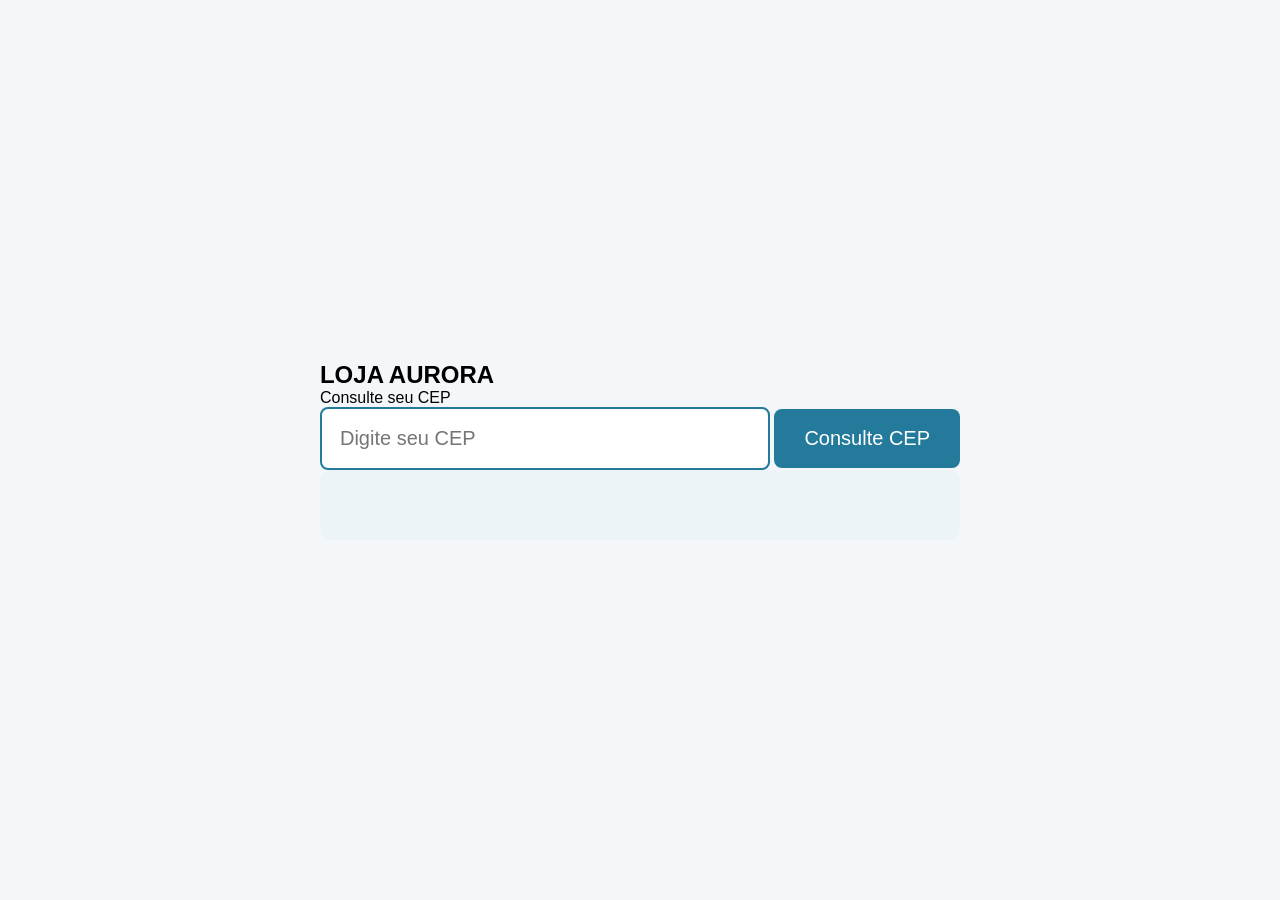
<file: JavaScript/js/endereco/index.html>
<!DOCTYPE html>
<html lang="pt-br">
<head>
    <meta charset="UTF-8">
    <meta name="viewport" content="width=device-width, initial-scale=1.0">
    <title>Loja Aurora</title>
    <link rel="stylesheet" href="css/style.css">
</head>

<body>

<section>
    <div>
    <h2>LOJA AURORA</h2>
    <p>Consulte seu CEP</p>

    <input id="cep" type="text" placeholder="Digite seu CEP">

    <button id="button1" onclick="consultar()"> Consulte CEP </button>

    <p id="mensagem1"></p>
    <div class="result"></div>
</div>

</section>

<script src="js/script.js"></script>

</body>
</html>
</file>
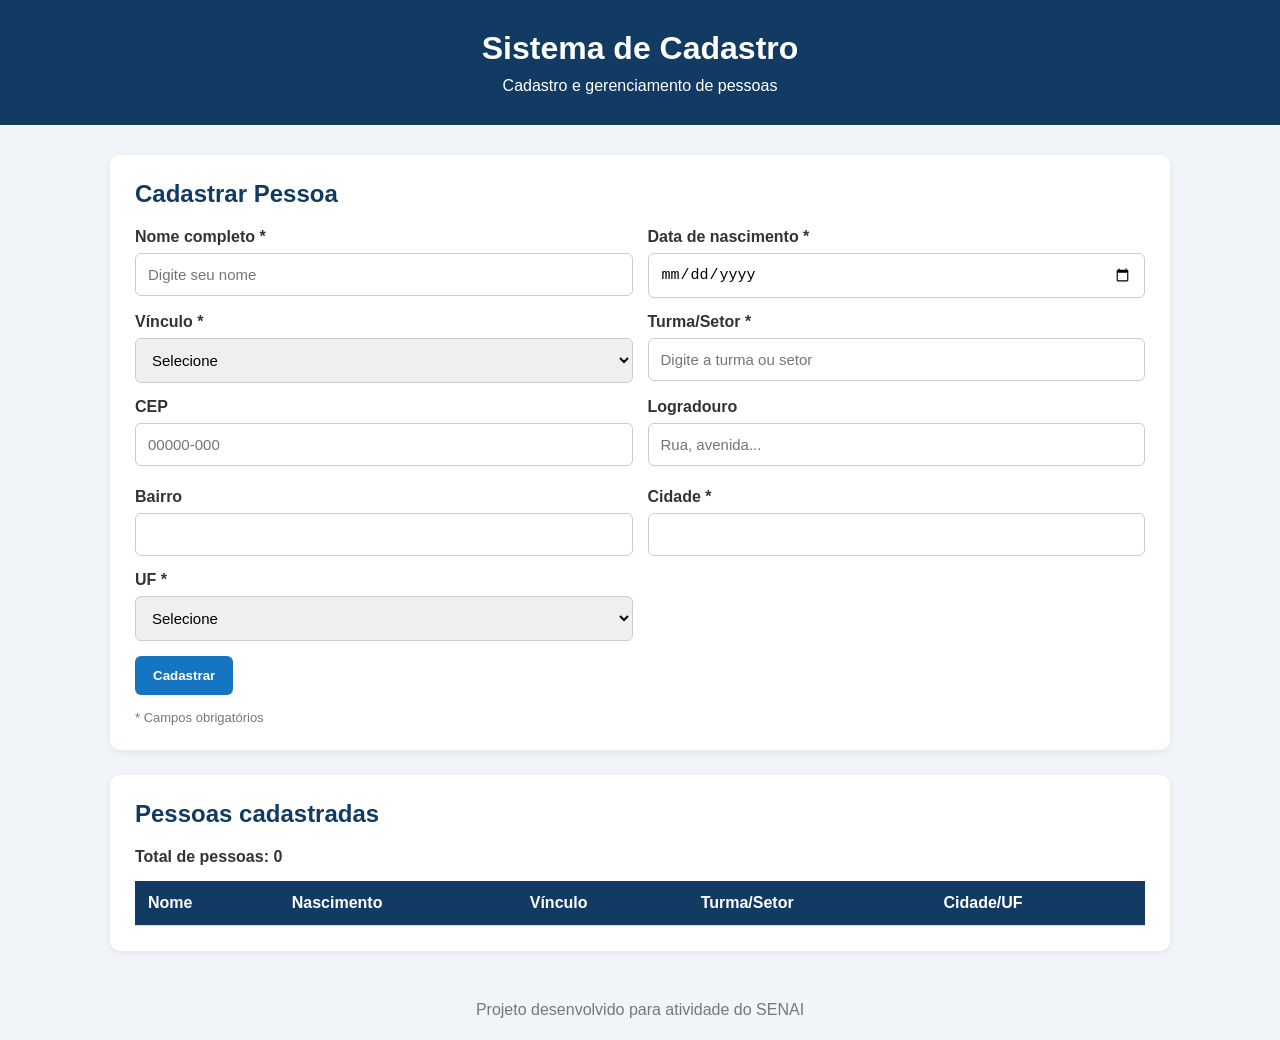
<file: JavaScript/js/git/index.html>
<!DOCTYPE html>
<html lang="pt-BR">
<head>
    <meta charset="UTF-8">
    <meta name="viewport" content="width=device-width, initial-scale=1.0">
    <title>Trabalho</title>
    <link rel="stylesheet" href="css/style.css">
 
</head>
<body>

    <header>
        <h1>Sistema de Cadastro</h1>
        <p>Cadastro e gerenciamento de pessoas</p>
    </header>

    <main>
        <section class="formulario">
            <h2 id="tituloFormulario">Cadastrar Pessoa</h2>

            <form id="formCadastro">

                <div class="campo">
                    <label for="nome">Nome completo *</label>
                    <input type="text" id="nome" required
                           placeholder="Digite seu nome">
                </div>

                <div class="campo">
                    <label for="nascimento">Data de nascimento *</label>
                    <input type="date" id="nascimento" required>
                </div>

                <div class="campo">
                    <label for="vinculo">Vínculo *</label>
                    <select id="vinculo" required>
                        <option value="">Selecione</option>
                        <option value="Aluno">Aluno</option>
                        <option value="Professor">Professor</option>
                        <option value="Outro">Outro</option>
                    </select>
                </div>

                <div class="campo">
                    <label for="turma">Turma/Setor *</label>
                    <input type="text" id="turma" required
                           placeholder="Digite a turma ou setor">
                </div>

                <div class="campo">
                    <label for="cep">CEP</label>
                    <input type="text" id="cep" maxlength="9"
                           placeholder="00000-000">
                    <small id="mensagemCep"></small>
                </div>

                <div class="campo">
                    <label for="logradouro">Logradouro</label>
                    <input type="text" id="logradouro"
                           placeholder="Rua, avenida...">
                </div>

                <div class="campo">
                    <label for="bairro">Bairro</label>
                    <input type="text" id="bairro">
                </div>

                <div class="campo">
                    <label for="cidade">Cidade *</label>
                    <input type="text" id="cidade" required>
                </div>

                <div class="campo">
                    <label for="uf">UF *</label>
                    <select id="uf" required>
                        <option value="">Selecione</option>
                        <option>AC</option><option>AL</option>
                        <option>AP</option><option>AM</option>
                        <option>BA</option><option>CE</option>
                        <option>DF</option><option>ES</option>
                        <option>GO</option><option>MA</option>
                        <option>MT</option><option>MS</option>
                        <option>MG</option><option>PA</option>
                        <option>PB</option><option>PR</option>
                        <option>PE</option><option>PI</option>
                        <option>RJ</option><option>RN</option>
                        <option>RS</option><option>RO</option>
                        <option>RR</option><option>SC</option>
                        <option>SP</option><option>SE</option>
                        <option>TO</option>
                    </select>
                </div>

                <div class="botoes">
                    <button type="submit" id="btnSalvar">
                        Cadastrar
                    </button>

                    <button type="button" id="btnCancelar"
                            class="cancelar" hidden>
                        Cancelar edição
                    </button>
                </div>

                <p class="aviso">* Campos obrigatórios</p>

            </form>
        </section>

        <section class="tabela-container">
            <h2>Pessoas cadastradas</h2>

            <p id="totalRegistros">Total de pessoas: 0</p>

            <div class="tabela-scroll">
                <table>
                    <thead>
                        <tr>
                            <th>Nome</th>
                            <th>Nascimento</th>
                            <th>Vínculo</th>
                            <th>Turma/Setor</th>
                            <th>Cidade/UF</th>
                        </tr>
                    </thead>

                    <tbody id="listaPessoas">
                    </tbody>
                </table>
            </div>
        </section>
    </main>

    <footer>
        <p>Projeto desenvolvido para atividade do SENAI</p>
    </footer>
   <script src="js/script.js" ></script>
</body>
</html>
</file>
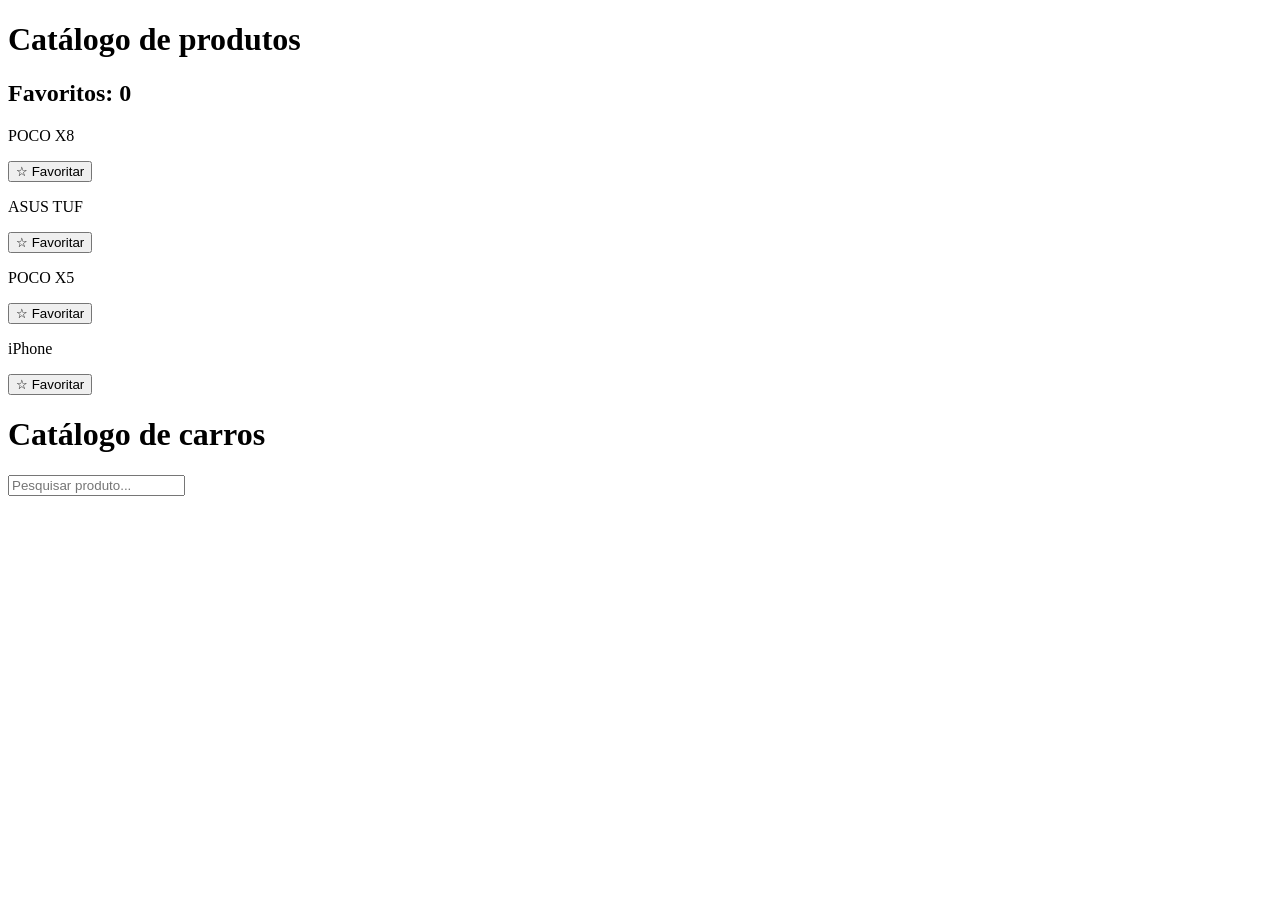
<file: JavaScript/js/index13.html>
<!DOCTYPE html>
<html lang="en">
<head>
    <meta charset="UTF-8">
    <meta name="viewport" content="width=device-width, initial-scale=1.0">
    <title>Document</title>
</head>
<body>
    <h1>Catálogo de produtos</h1>

<h2>Favoritos: <span id="quantidade">0</span></h2>

<div id="container"></div>

<!---
// 1. Selecionar os elementos do HTML
const container = document.getElementById("container");
const quantidade = document.getElementById("quantidade");

// 2. Criar o array de produtos
let produtos = [
    { id: 1, nome: "POCO X8" },
    { id: 2, nome: "ASUS TUF" },
    { id: 3, nome: "POCO X5" },
    { id: 4, nome: "iPhone" }
];

// 3. Salvar no localStorage
localStorage.setItem("produtos1", JSON.stringify(produtos));

// 4. Recuperar os produtos salvos
produtos = JSON.parse(localStorage.getItem("produtos1"));

// 3. Array que vai guardar os favoritos
let favoritos = [];

// 4. Função para mostrar os produtos
function mostrarProdutos() {

    container.innerHTML = "";

    produtos.forEach(function(produto) {

        // Verificar se está favoritado
        let favoritos1 = favoritos.includes(produto.id);

        // Criar o card
        let card = document.createElement("div");
        card.className = "card";

        // Criar o parágrafo
        let p = document.createElement("p");
        p.textContent = produto.nome;

        // Criar o botão
        let button = document.createElement("button");

        if (favoritos1) {
            button.innerText = "❤️ Favoritado";
            card.classList.add("favorito");
        } else {
            button.innerText = "☆ Favoritar";
        }

        // Evento de clique
        button.addEventListener("click", function() {

            if (favoritos.includes(produto.id)) {

                let posicao = favoritos.indexOf(produto.id);
                favoritos.splice(posicao, 1);

            } else {

                favoritos.push(produto.id);

            }

            mostrarProdutos();

        });

        // Colocar os elementos dentro do card
        card.appendChild(p);
        card.appendChild(button);

        // Colocar o card na tela
        container.appendChild(card);

    });

    // Atualizar quantidade
    quantidade.innerText = favoritos.length;

}

// 5. Executar a função
mostrarProdutos();
-->







    <h1>Catálogo de carros</h1>

    <input type="text" id="buscape" placeholder="Pesquisar produto...">

    <div id="cardao"></div> 



















<script>
// 1. Selecionar os elementos do HTML
const container = document.getElementById("container");
const quantidade = document.getElementById("quantidade");

// 2. Recuperar os produtos ou criar os iniciais
let produtos = JSON.parse(localStorage.getItem("produtos")) || [
    { id: 1, nome: "POCO X8" },
    { id: 2, nome: "ASUS TUF" },
    { id: 3, nome: "POCO X5" },
    { id: 4, nome: "iPhone" }
];

// 3. Salvar os produtos
localStorage.setItem("produtos", JSON.stringify(produtos));

// 4. Recuperar os favoritos ou criar um array vazio
let favoritos = JSON.parse(localStorage.getItem("favoritos")) || [];

// 5. Função para mostrar os produtos
function mostrarProdutos() {

    container.innerHTML = "";

    produtos.forEach(function(produto) {

        let favoritos1 = favoritos.includes(produto.id);

        let card = document.createElement("div");
        card.className = "card";

        let p = document.createElement("p");
        p.textContent = produto.nome;

        let button = document.createElement("button");

        if (favoritos1) {
            button.innerText = "❤️ Favoritado";
            card.classList.add("favorito");
        } else {
            button.innerText = "☆ Favoritar";
        }

        // 6. Evento de clique
        button.addEventListener("click", function() {

            if (favoritos.includes(produto.id)) {

                let posicao = favoritos.indexOf(produto.id);
                favoritos.splice(posicao, 1);

            } else {

                favoritos.push(produto.id);

            }

            // Salvar os favoritos atualizados
            localStorage.setItem("favoritos", JSON.stringify(favoritos));

            mostrarProdutos();

        });

        card.appendChild(p);
        card.appendChild(button);

        container.appendChild(card);

    });

    // Atualizar quantidade de favoritos
    quantidade.innerText = favoritos.length;
}

// 7. Mostrar os produtos
mostrarProdutos();



</script>
</body>
</html>
</file>
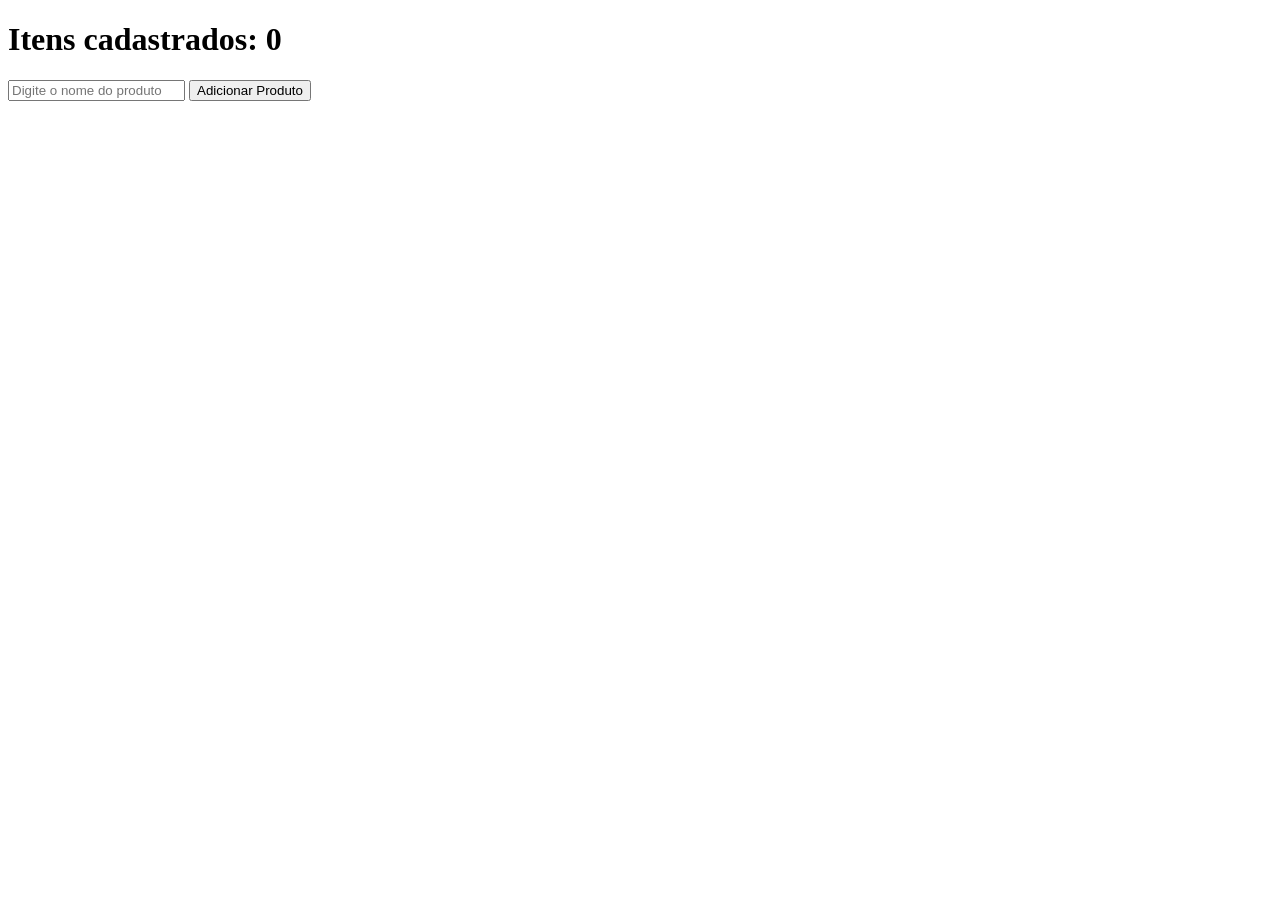
<file: JavaScript/js/index18.html>
<!DOCTYPE html>
<html lang="pt-br">
<head>
    <meta charset="UTF-8">
    <meta name="viewport" content="width=device-width, initial-scale=1.0">
    <title>Produtos</title>
</head>
<body>

    <h1>Itens cadastrados: <span id="quantidade">0</span></h1>

    <input type="text"     oninput="aparecer()" id="nomeProduto"
    placeholder="Digite o nome do produto">

    <button id="adicionarProduto" onclick="adicionarProdut()">
        Adicionar Produto
    </button>

    <div id="container"></div>

    <script>
let produtos = JSON.parse(localStorage.getItem("produto")) || [];

const container = document.getElementById("container");
let quantidade = document.getElementById("quantidade");

function adicionarProdut() {

    let adicionarProduto1 = document.getElementById("nomeProduto");

    let nome = adicionarProduto1.value.trim().toLowerCase();

    if (nome !== "") {

        produtos.push({ nome: nome });

        localStorage.setItem("produto", JSON.stringify(produtos));

        adicionarProduto1.value = "";

        olhar();
    }
}

function olhar(lista = produtos) {

    quantidade.textContent = produtos.length;

    container.innerHTML = "";

    lista.forEach(function(produto) {

        let card = document.createElement("div");
        card.className = "card";

        let p = document.createElement("p");

        p.textContent = produto.nome;

        container.appendChild(card);
        card.appendChild(p);

    });
}

function aparecer() {

    const pesquisa = document.getElementById("nomeProduto").value.trim().toLowerCase();

    const filtrado = produtos.filter((produto) =>
        produto.nome.includes(pesquisa)
    );

    olhar(filtrado);
}

olhar();

    </script>

</body>
</html>
</file>
<file: JavaScript/js/endereco/css/style.css>
* {
    margin: 0;
    padding: 0;
    box-sizing: border-box;
}

body {
    font-family: Arial, sans-serif;
    background-color: #f4f7fa;
    min-height: 100vh;
}

section {
    width: 100%;
    min-height: 100vh;
    display: flex;
    justify-content: center;
    align-items: center;
    padding: 30px;
}

.endereco2 {
    background-color: white;
    width: 100%;
    max-width: 1200px;
    min-height: 650px;
    padding: 60px;
    border-radius: 15px;
    box-shadow: 0 4px 15px rgba(0, 0, 0, 0.1);

    display: flex;
    flex-direction: column;
    justify-content: center;
    align-items: center;
    gap: 35px;
}

/* Formulário */
.formulario {
    width: 100%;
    display: flex;
    flex-direction: column;
    align-items: center;
    gap: 15px;
}

.endereco2 h2 {
    color: #237A9B;
    font-size: 45px;
    text-align: center;
    margin-bottom: 10px;
}

.endereco2 p {
    font-size: 23px;
    color: #333;
    text-align: center;
}

#cep {
    width: 450px;
    max-width: 100%;
    padding: 18px;
    font-size: 20px;
    border: 2px solid #237A9B;
    border-radius: 8px;
    outline: none;
}

#button1 {
    padding: 18px 30px;
    font-size: 20px;
    background-color: #237A9B;
    color: white;
    border: none;
    border-radius: 8px;
    cursor: pointer;
}

#button1:hover {
    background-color: #18566f;
}

/* Resultado do CEP */
.result {
    background-color: #edf4f7;
    width: 100%;
    padding: 35px;
    border-radius: 10px;
    text-align: left;
}

.result h2 {
    font-size: 28px;
    margin-bottom: 15px;
}

.result p {
    font-size: 20px;
    text-align: left;
    border-bottom: 1px solid #ccc;
    padding: 12px;
}

/* Mensagem */
#mensagem1 {
    font-size: 16px;
    text-align: center;
}

/* Responsividade */
@media (max-width: 600px) {
    .endereco2 {
        padding: 25px;
    }

    .endereco2 h2 {
        font-size: 32px;
    }

    #cep {
        width: 100%;
    }

    #button1 {
        width: 100%;
    }

    .result {
        padding: 20px;
    }
}
</file>
<file: JavaScript/js/git/css/style.css>
* {
    margin: 0;
    padding: 0;
    box-sizing: border-box;
}

body {
    font-family: Arial, sans-serif;
    background: #f1f4f8;
    color: #333;
}

header {
    background: #123b63;
    color: white;
    text-align: center;
    padding: 30px 15px;
}

header h1 {
    margin-bottom: 10px;
}

main {
    max-width: 1100px;
    margin: 30px auto;
    padding: 0 20px;
}

.formulario,
.tabela-container {
    background: white;
    padding: 25px;
    border-radius: 10px;
    margin-bottom: 25px;
    box-shadow: 0 2px 8px #00000012;
}

h2 {
    color: #123b63;
    margin-bottom: 20px;
}

#formCadastro {
    display: grid;
    grid-template-columns: repeat(2, 1fr);
    gap: 15px;
}

.campo {
    display: flex;
    flex-direction: column;
    gap: 7px;
}

.campo label {
    font-weight: bold;
}

input,
select {
    width: 100%;
    padding: 12px;
    border: 1px solid #ccc;
    border-radius: 6px;
    font-size: 15px;
}

input:focus,
select:focus {
    outline: 2px solid #438bd1;
    border-color: #438bd1;
}

.botoes {
    grid-column: 1 / -1;
    display: flex;
    gap: 10px;
}

button {
    padding: 12px 18px;
    border: none;
    border-radius: 6px;
    background: #1675c1;
    color: white;
    font-weight: bold;
    cursor: pointer;
}

button:hover {
    opacity: 0.85;
}

.cancelar {
    background: #777;
}

.aviso {
    grid-column: 1 / -1;
    font-size: 13px;
    color: #777;
}

#totalRegistros {
    margin-bottom: 15px;
    font-weight: bold;
}

.tabela-scroll {
    width: 100%;
    overflow-x: auto;
}

table {
    width: 100%;
    min-width: 750px;
    border-collapse: collapse;
}

th, td {
    padding: 13px;
    border-bottom: 1px solid #ddd;
    text-align: left;
}

th {
    background: #123b63;
    color: white;
}

tr:hover {
    background: #f5f8fc;
}

.editar {
    background: #e69b22;
    margin: 3px;
}

.excluir {
    background: #d93636;
    margin: 3px;
}

#mensagemCep {
    font-size: 13px;
}

footer {
    text-align: center;
    padding: 20px;
    color: #777;
}


@media (max-width: 600px) {

    main {
        padding: 0 10px;
        margin: 15px auto;
    }

    .formulario,
    .tabela-container {
        padding: 15px;
    }

    #formCadastro {
        grid-template-columns: 1fr;
    }

    .botoes {
        flex-direction: column;
    }

    .botoes button {
        width: 100%;
    }

    header h1 {
        font-size: 23px;
    }
}
</file>
